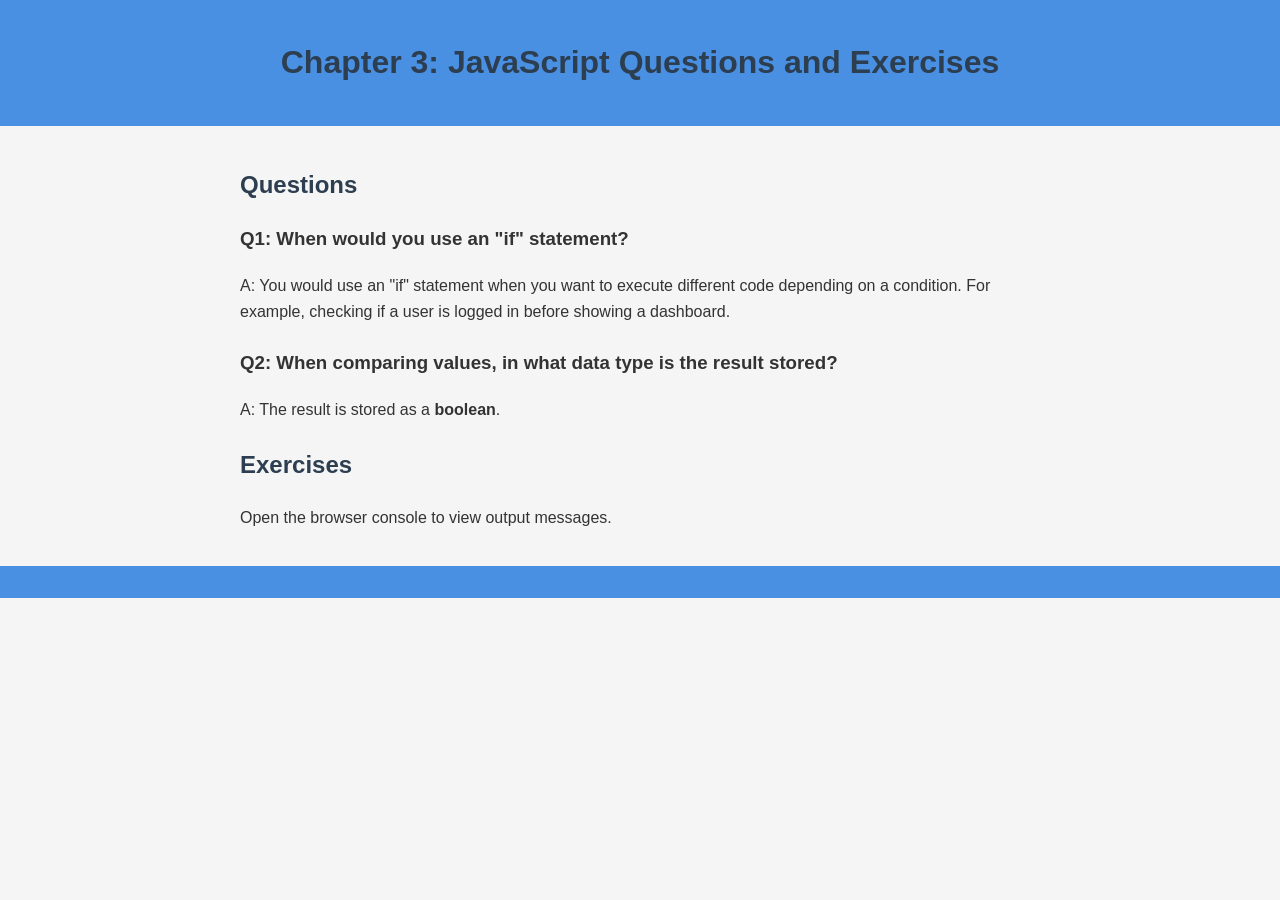
<file: Week3/index.html>
<!-- 
  Author: Rebecca Cathey
  Date: April 20, 2025 
-->

<!DOCTYPE html>
<html lang="en">
<head>
  <meta charset="UTF-8" />
  <meta name="viewport" content="width=device-width, initial-scale=1.0" />
  <meta name="description" content="Chapter 3 - JavaScript Practice and Questions" />
  <title>Chapter 3: JavaScript Exercises</title>
  <link rel="stylesheet" href="css/style.css" />
</head>
<body>

  <header>
    <h1>Chapter 3: JavaScript Questions and Exercises</h1>
  </header>

  <main>
    <section>
      <h2>Questions</h2>
      <article>
        <h3>Q1: When would you use an "if" statement?</h3>
        <p>A: You would use an "if" statement when you want to execute different code depending on a condition. For example, checking if a user is logged in before showing a dashboard.</p>
      </article>

      <article>
        <h3>Q2: When comparing values, in what data type is the result stored?</h3>
        <p>A: The result is stored as a <strong>boolean</strong>.</p>
      </article>
    </section>

    <section>
      <h2>Exercises</h2>
      <p>Open the browser console to view output messages.</p>
    </section>
  </main>

  <footer>
  </footer>

  <script src="javascript/script.js"></script>
</body>
</html>
</file>
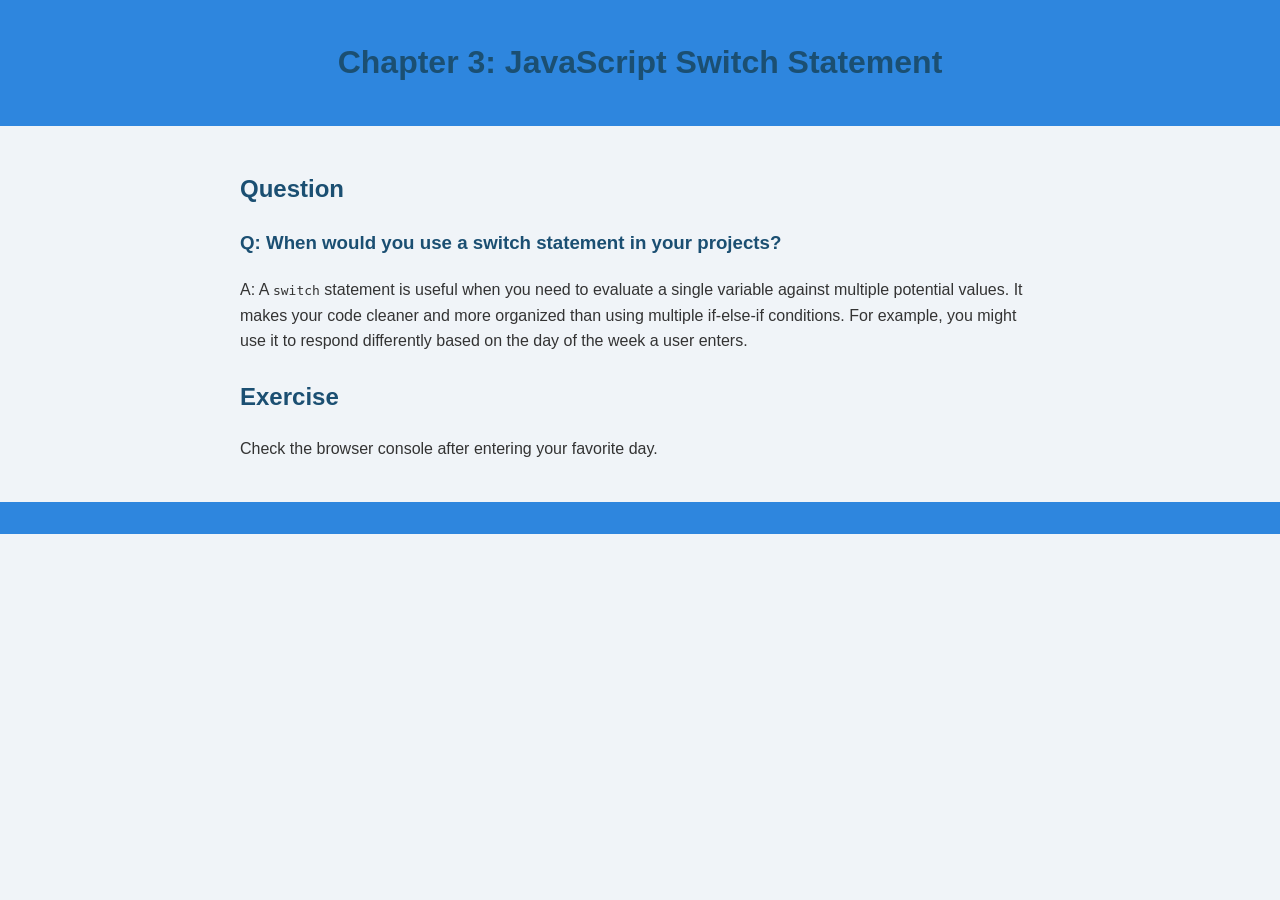
<file: Week4/index.html>
<!-- 
  Author: Rebecca Cathey
  Date: April 23, 2025
-->

<!DOCTYPE html>
<html lang="en">
<head>
  <meta charset="UTF-8" />
  <meta name="viewport" content="width=device-width, initial-scale=1.0" />
  <meta name="description" content="Chapter 3 - JavaScript Switch Statement Exercise" />
  <title>Chapter 3: Switch Statement Exercise</title>
  <link rel="stylesheet" href="css/style.css" />
</head>
<body>

  <header>
    <h1>Chapter 3: JavaScript Switch Statement</h1>
  </header>

  <main>
    <section>
      <h2>Question</h2>
      <article>
        <h3>Q: When would you use a switch statement in your projects?</h3>
        <p>
          A: A <code>switch</code> statement is useful when you need to evaluate a single variable against multiple potential values. 
          It makes your code cleaner and more organized than using multiple if-else-if conditions. For example, you might use it to respond differently based on the day of the week a user enters.
        </p>
      </article>
    </section>

    <section>
      <h2>Exercise</h2>
      <p>Check the browser console after entering your favorite day.</p>
    </section>
  </main>

  <footer>
  </footer>

  <!-- JavaScript inserted directly into HTML -->
  <script>
 
    const favDay = prompt("What is your favorite day of the week? (e.g., Monday, Tuesday)");

    switch (favDay.toLowerCase()) {
      case 'monday':
        console.log("Ah, Monday – fresh start to a productive week!");
        break;
      case 'tuesday':
        console.log("Tuesday – you're getting into the groove!");
        break;
      case 'wednesday':
        console.log("Wednesday – halfway to the weekend!");
        break;
      case 'thursday':
        console.log("Thursday – almost there!");
        break;
      case 'friday':
        console.log("Friday – time to wrap things up!");
        break;
      case 'saturday':
        console.log("Saturday – time to relax and enjoy!");
        break;
      case 'sunday':
        console.log("Sunday – a great day to recharge for the week ahead.");
        break;
      default:
        console.log("That doesn't seem to be a day of the week. Please check your spelling.");
    }
  </script>

</body>
</html>
</file>
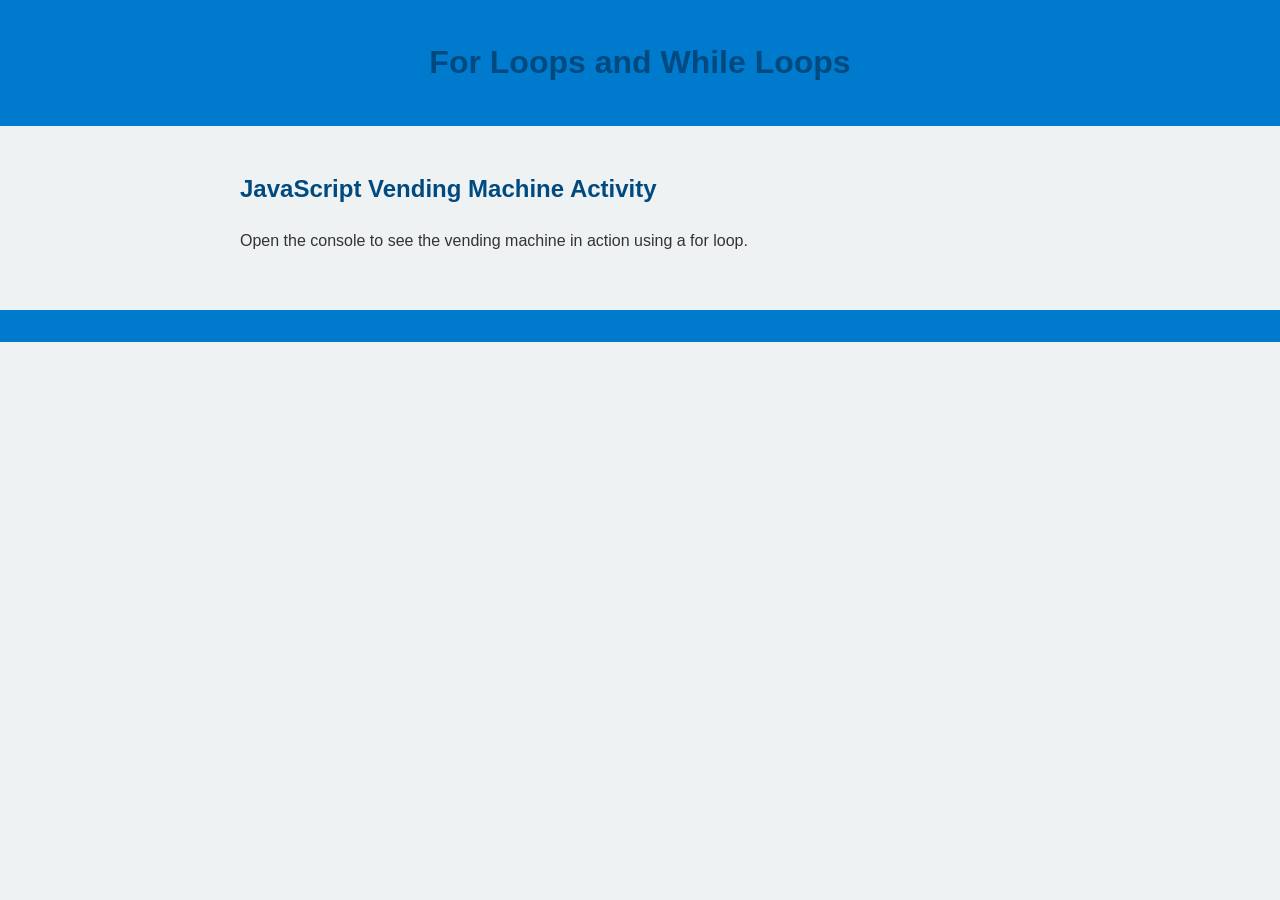
<file: Week5/index.html>
<!-- 
  Author: Rebecca Cathey
  Date: April 23, 2025
-->

<!DOCTYPE html>
<html lang="en">
<head>
  <meta charset="UTF-8" />
  <meta name="viewport" content="width=device-width, initial-scale=1.0" />
  <meta name="description" content="JavaScript for loop and vending machine activity." />
  <title>For Loops and While Loops</title>
  <link rel="stylesheet" href="css/style.css" />
</head>
<body>

  <header>
    <h1>For Loops and While Loops</h1>
  </header>

  <main>
    <section>
      <h2>JavaScript Vending Machine Activity</h2>
      <p>Open the console to see the vending machine in action using a for loop.</p>
    </section>
  </main>

  <footer>
  </footer>

  <script src="javascript/script.js"></script>
</body>
</html>
</file>
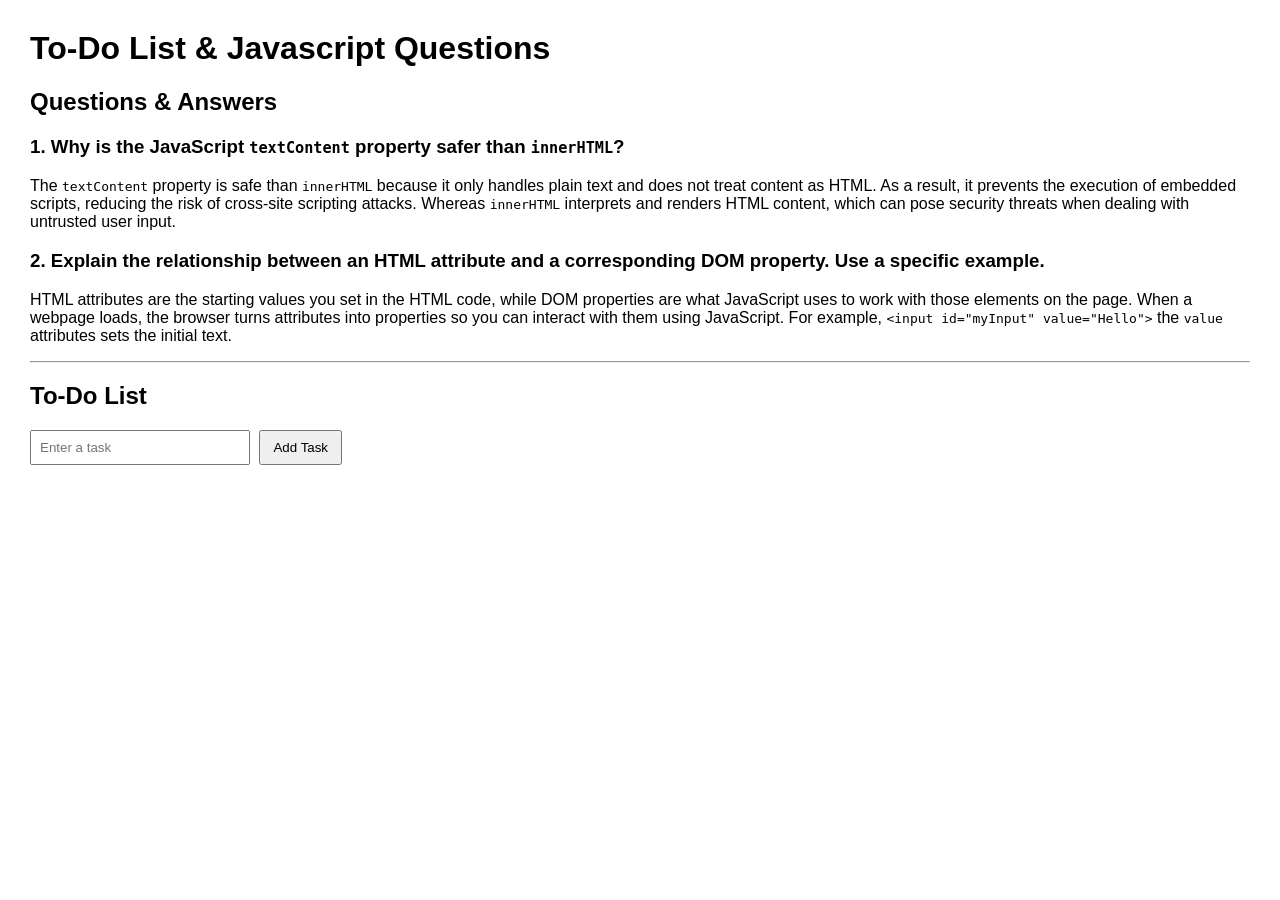
<file: Week7/index.html>
<!-- 
  Author: Rebecca Cathey
  Date: May 4th, 2025
-->

<!DOCTYPE html>
<html lang="en">
<head>
  <meta charset="UTF-8" />
  <meta name="viewport" content="width=device-width, initial-scale=1.0" />
  <meta name="description" content="Week 7 working with a webpage and JavaScript"/>
  <title> Working with a webpage</title>
  <link rel="stylesheet" href="css/style.css"/>
</head>

<body>
<h1>To-Do List & Javascript Questions</h1>
<section>
    <h2>Questions & Answers</h2>
        <h3>1. Why is the JavaScript <code>textContent</code> property safer than <code>innerHTML</code>?</h3>
            <p>
                The <code>textContent</code> property is safe than <code>innerHTML</code> because it only handles plain text and does not treat content as HTML. As a result, it prevents the execution of embedded scripts, reducing the risk of cross-site scripting attacks. Whereas <code>innerHTML</code> interprets and renders HTML content, which can pose security threats when dealing with untrusted user input.
            </p>
        <h3>2. Explain the relationship between an HTML attribute and a corresponding DOM property. Use a specific example.</h3>
            <p>
                HTML attributes are the starting values you set in the HTML code, while DOM properties are what JavaScript uses to work with those elements on the page. When a webpage loads, the browser turns attributes into properties so you can interact with them using JavaScript. For example, <code>&lt;input id="myInput" value="Hello"&gt;</code> the <code>value</code> attributes sets the initial text.
            </p>            
</section>

<hr>

<section>
    <h2>To-Do List</h2>
    <input type="text" id="taskInput" placeholder="Enter a task">
    <button id="addTaskBtn">Add Task</button>
    <ul id="taskList"></ul>
</section>

<!-- 
I edited the repository to add the script directly into the file since out of habit, I made it in a separate file.
-->
<script>
const taskInput = document.getElementById('taskInput');
const addTaskBtn = document.getElementById('addTaskBtn');
const taskList = document.getElementById('taskList');

addTaskBtn.addEventListener('click', function () {
    const taskText = taskInput.value.trim();

    if (taskText === '') {
        alert('Please enter a task.');
        return;
    }

    const li = document.createElement('li');
    li.textContent = taskText;

    const removeBtn = document.createElement('span');
    removeBtn.textContent = 'X';
    removeBtn.classList.add('remove-btn');

    removeBtn.addEventListener('click', function () {
        taskList.removeChild(li);
    });

    li.appendChild(removeBtn);
    taskList.appendChild(li);
    taskInput.value = '';
});
</script>
  
</body>
</html>
</file>
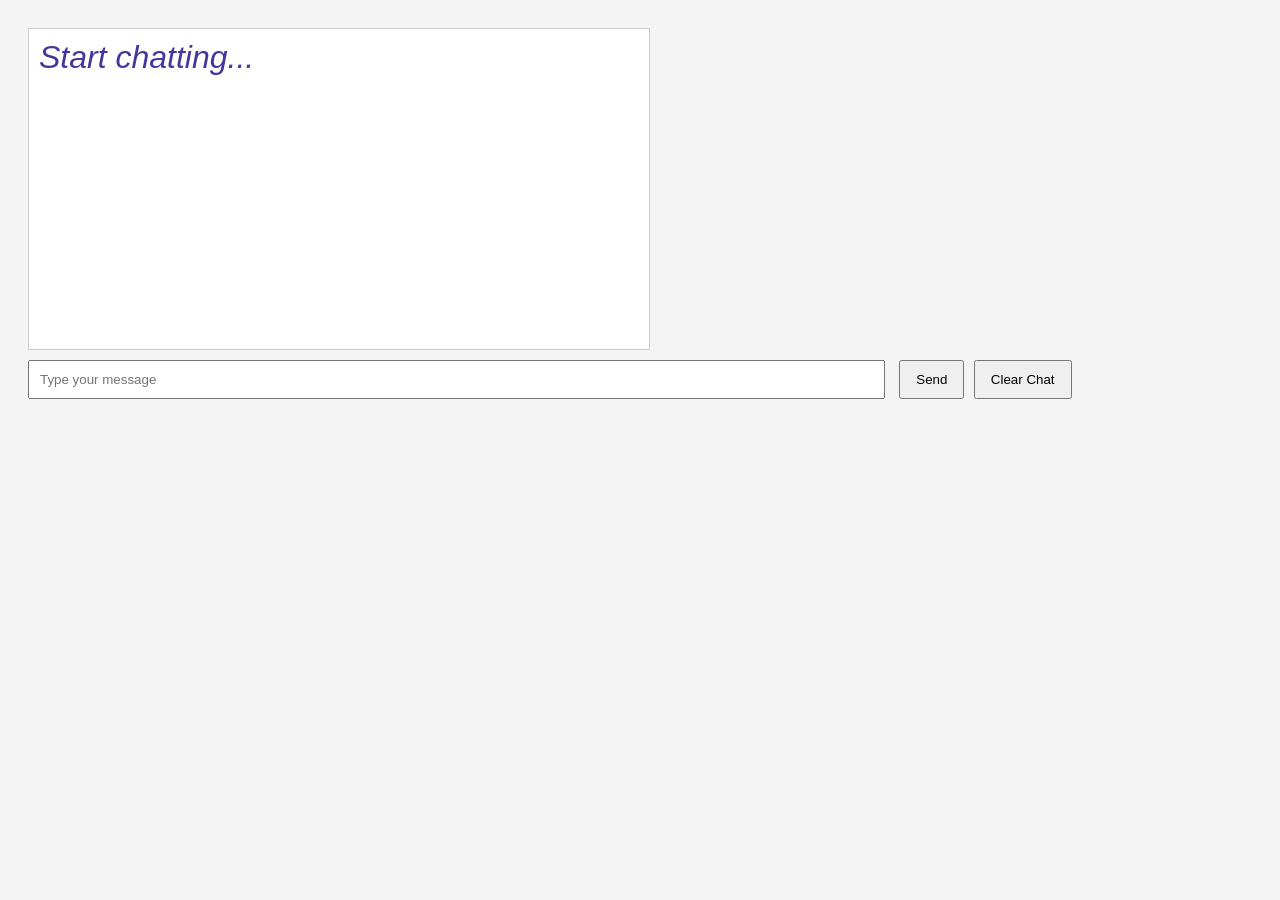
<file: Week7Extra/index.html>
<!-- 
  Author: Rebecca Cathey
  Date: May 4th, 2025
-->

<!DOCTYPE html>
<html lang="en">
<head>
  <meta charset="UTF-8" />
  <meta name="viewport" content="width=device-width, initial-scale=1.0" />
  <meta name="description" content="Week 7 Extra"/>
  <title>Building a Simple Chat App</title>
  <link rel="stylesheet" href="css/style.css"/>
</head>

<body>
    <div id="chat-area"></div>
    <input type="text" id="message-input" placeholder="Type your message">
    <button id="send-button">Send</button>
    <button id="clear-button">Clear Chat</button>

    <script src="javascript/script.js"></script>
</body>

</html>
</file>
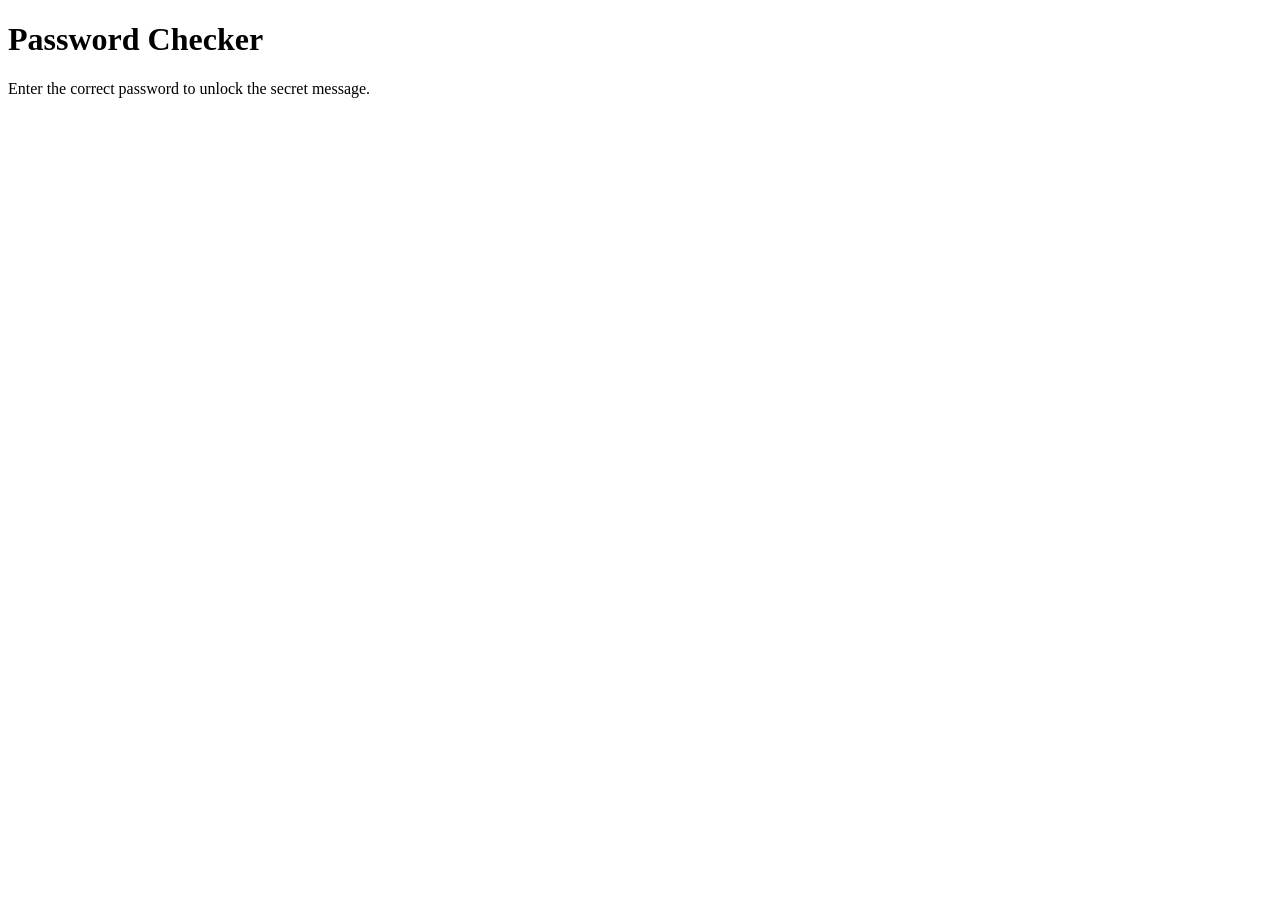
<file: Extra/password.html>
<!-- 
  Author: Rebecca Cathey
  Date: April 24, 2025
-->

<!DOCTYPE html>
<html lang="en">
  <head>
    <meta charset="UTF-8" />
    <meta name="viewport" content="width=device-width, initial-scale=1.0" />
    <title>Password Checker</title>
  </head>
  <body>
    <h1>Password Checker</h1>
    <p>Enter the correct password to unlock the secret message.</p>

    <script>
      let password = prompt("Enter the password to unlock the secret message:");

      if (
        password.length >= 8 &&
        password.match(/[A-Z]/) &&
        password.match(/[a-z]/) &&
        password.match(/\d/)
      ) {
        console.log("Correct! You have unlocked the secret message.");
        alert("Access granted! The secret message is: 'You have found the key!'");
      } else {
        console.log("Incorrect password! Access denied.");
        alert("Access denied! Please make sure your password meets the criteria.");
      }
    </script>
  </body>
</html>
</file>
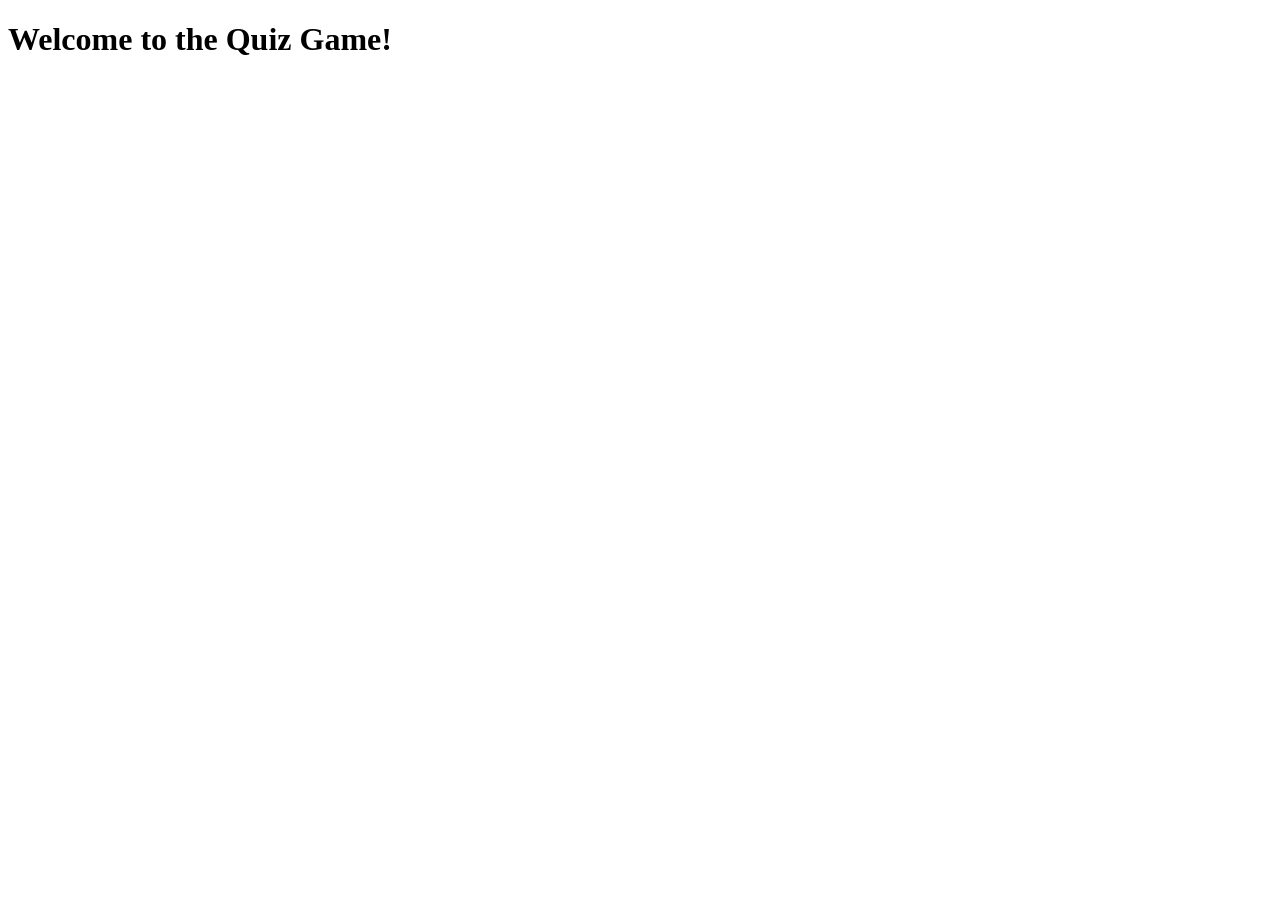
<file: Extra/quiz.html>
<!-- 
  Author: Rebecca Cathey
  Date: April 24, 2025
-->

<!DOCTYPE html>
<html lang="en">
  <head>
    <meta charset="UTF-8" />
    <meta name="viewport" content="width=device-width, initial-scale=1.0" />
    <title>Quiz Game</title>
  </head>
  <body>
    <h1>Welcome to the Quiz Game!</h1>

    <script>
      let answer = prompt("What is the capital of France?");

      answer = answer.toLowerCase();

      if (answer === "paris") {
        console.log("Correct!");
      } else {
        console.log("Incorrect! The capital of France is Paris.");
      }
    </script>
  </body>
</html>
</file>
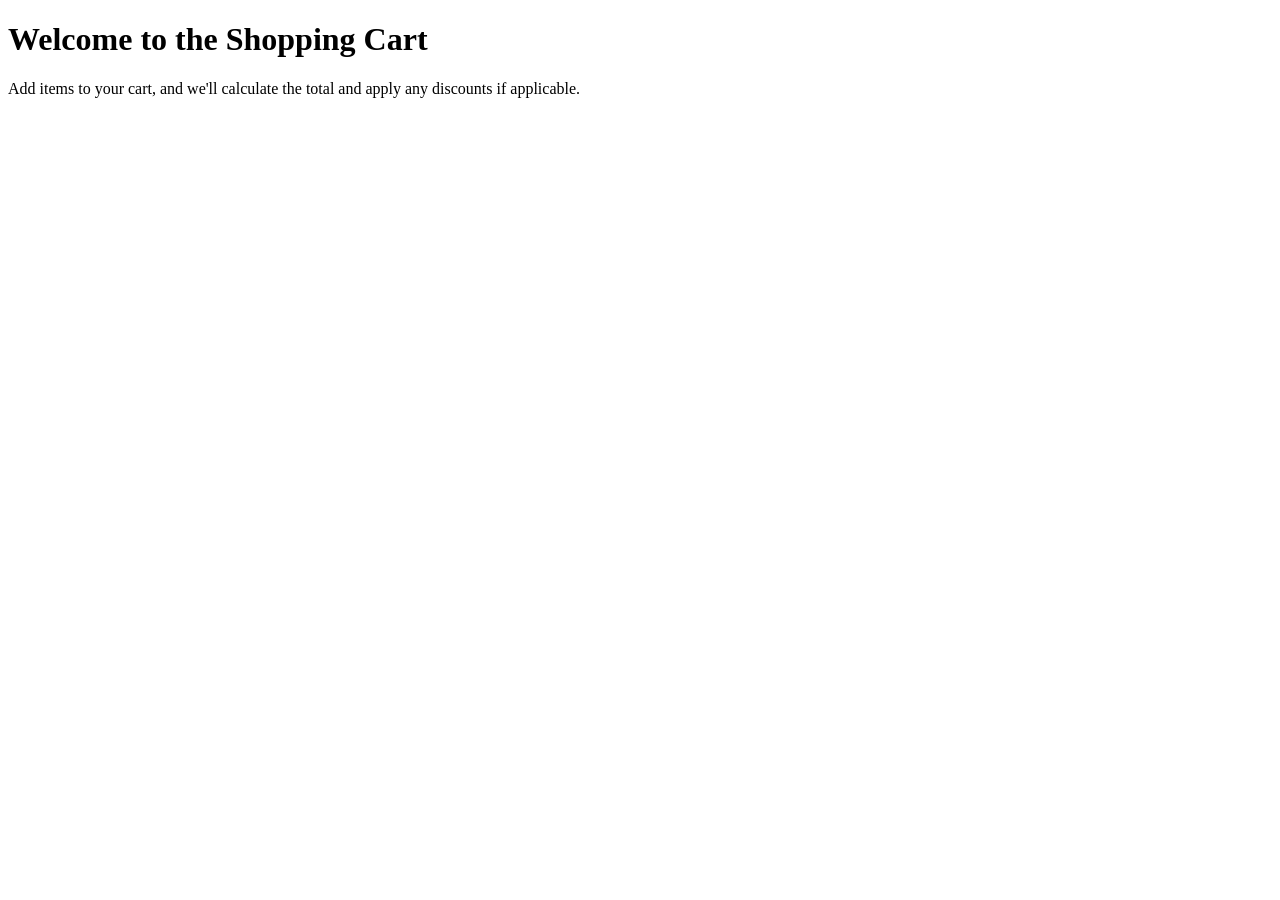
<file: Extra/shopping.html>
<!-- 
  Author: Rebecca Cathey
  Date: April 24, 2025
-->

<!DOCTYPE html>
<html lang="en">
  <head>
    <meta charset="UTF-8" />
    <meta name="viewport" content="width=device-width, initial-scale=1.0" />
    <title>Shopping Cart</title>
  </head>
  <body>
    <h1>Welcome to the Shopping Cart</h1>
    <p>Add items to your cart, and we'll calculate the total and apply any discounts if applicable.</p>

    <script>
      let keepAdding = true;
      let itemName;
      let itemPrice;
      let total = 0;
      let discount = 0;

      do {
        itemName = prompt("Enter item name (or 'done' to finish):");
        if (itemName.toLowerCase() !== "done") {
          itemPrice = parseFloat(prompt(`Enter the price of ${itemName}:`));

          total += itemPrice;
        } else {
          keepAdding = false;
        }
      } while (keepAdding);

      if (total > 100) {
        discount = total * 0.2;
        total -= discount;
        console.log(`You received a discount of $${discount.toFixed(2)}!`);
      } else {
        console.log("No discount applied.");
      }

      console.log(`Your final total is: $${total.toFixed(2)}`);
    </script>
  </body>
</html>
</file>
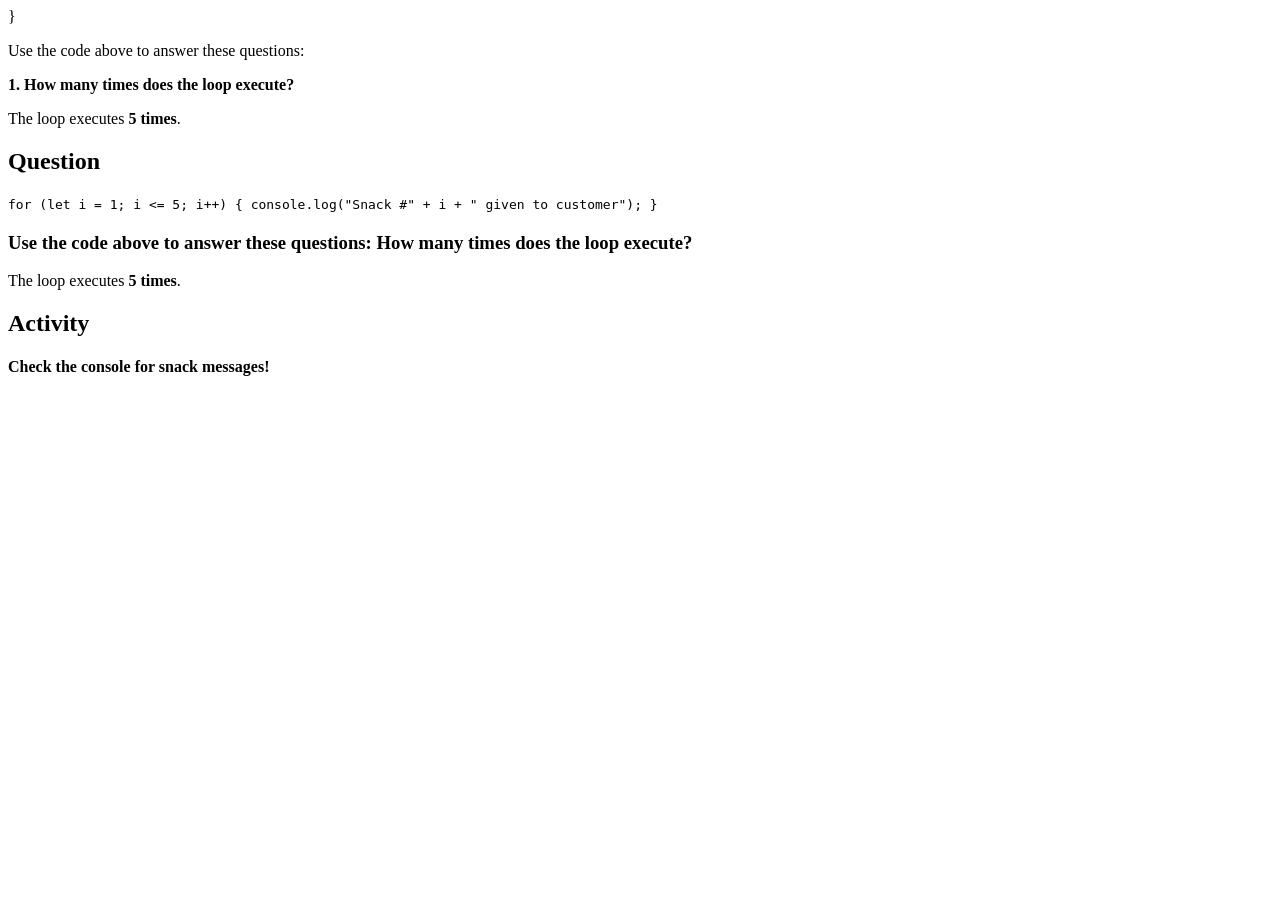
<file: Week5/vending/loops.html>
<!DOCTYPE HTML>
<html lang="en">
<head>
    <meta charset="UTF-8">
    <meta name="author" content="Rebecca Cathey">
    <meta name="date" content="11-7-2025
    <title>Vending Machine Loop</title>
</head>
<body>

  <h1>Using loops with snacks</h1>

  <!-- Question and answer added under the h1 tag -->
  <p>
    <code>
      for (let i = 1; i <= 5; i++) { <br>
      &nbsp;&nbsp;console.log("Snack #" + i + " given to customer"); <br>
      }
    </code>
  </p>

  <p>Use the code above to answer these questions:</p>
  <p><strong>1. How many times does the loop execute?</strong></p>
  <p>The loop executes <strong>5 times</strong>.</p>

  <h2>Question</h2>
  <code>
    for (let i = 1; i <= 5; i++) {
      console.log("Snack #" + i + " given to customer");
    }
  </code>
 
  <h3>Use the code above to answer these questions:
  How many times does the loop execute?</h3>
  <!--Put the answer below here-->
  <p>The loop executes <strong>5 times</strong>.</p>

  <h2>Activity</h2>
  <h4>Check the console for snack messages!</h4>

  <!-- Link to the external script -->
  <script src="vendingMachine.js"></script>
</body>
</html
</file>
<file: Week3/css/style.css>
/* 
  Author: Rebecca Cathey
  Date: April 21, 2025 
*/

body {
    font-family: 'Segoe UI', Tahoma, Geneva, Verdana, sans-serif;
    margin: 0;
    padding: 0;
    line-height: 1.6;
    background-color: #f5f5f5;
    color: #333;
  }
  
  header, footer {
    background-color: #4a90e2;
    color: white;
    text-align: center;
    padding: 1em 0;
  }
  
  main {
    padding: 20px;
    max-width: 800px;
    margin: auto;
  }
  
  h1, h2 {
    color: #2c3e50;
  }
  
  article {
    margin-bottom: 1.5em;
  }
  
  @media (max-width: 600px) {
    body {
      padding: 10px;
    }
  }
</file>
<file: Week4/css/style.css>
/* 
  Author: Rebecca Cathey
  Date: April 23, 2025
*/

body {
    font-family: Arial, sans-serif;
    margin: 0;
    padding: 0;
    background-color: #f0f4f8;
    color: #333;
    line-height: 1.6;
  }
  
  header, footer {
    background-color: #2e86de;
    color: white;
    text-align: center;
    padding: 1rem 0;
  }
  
  main {
    max-width: 800px;
    margin: auto;
    padding: 1.5rem;
  }
  
  h1, h2, h3 {
    color: #1b4f72;
  }
  
  article {
    margin-bottom: 1.5rem;
  }
  
  @media (max-width: 600px) {
    body {
      padding: 0.5rem;
    }
  
    main {
      padding: 1rem;
    }
  }
</file>
<file: Week5/css/style.css>
/* 
  Author: Rebecca Cathey
  Date: April 23, 2025
*/

body {
    font-family: Arial, sans-serif;
    margin: 0;
    padding: 0;
    background-color: #eef2f3;
    color: #333;
    line-height: 1.6;
  }
  
  header, footer {
    background-color: #007acc;
    color: white;
    text-align: center;
    padding: 1rem;
  }
  
  main {
    max-width: 800px;
    margin: auto;
    padding: 1.5rem;
  }
  
  h1, h2 {
    color: #004a80;
  }
  
  section {
    margin-bottom: 2rem;
  }
  
  @media (max-width: 600px) {
    main {
      padding: 1rem;
    }
  }
</file>
<file: Week7/css/style.css>
/* 
  Author: Rebecca Cathey
  Date: May 4th, 2025
*/

body {
    font-family: Arial, Helvetica, sans-serif;
    margin: 30px;
}

input[type="text"] {
    padding: 8px;
    width: 200px;
}

button {
    padding: 8px 12px;
    margin-left: 5px;
}

ul {
    margin-top: 20px;
    padding-left: 20px;
}

li {
    margin-bottom: 10px;
}

.remove-btn {
    margin-left: 10px;
    color: red;
    cursor: pointer;
}
</file>
<file: Week7Extra/css/style.css>
/* 
  Author: Rebecca Cathey
  Date: May 4th, 2025
*/

body {
    font-family: Arial, Helvetica, sans-serif;
    padding: 20px;
    background-color: #f4f4f4;
}

#chat-area {
    width: 100%;
    max-width: 600px;
    height: 300px;
    border: 1px solid #ccc;
    padding: 10px;
    margin-bottom: 10px;
    background-color: #fff;
    overflow-y: scroll;
    position: relative;
}

#chat-area::before {
    content: "Start chatting...";
    color: #45369d;
    font-style: italic;
    display: block;
    font-size: 2em;
}

#chat-area:not(:empty)::before {
    display: none;
}

#message-input {
    width: 70%;
    padding: 10px;
    margin-right: 10px;
    box-sizing: border-box;
}

#send-button, #clear-button {
    display: inline-block;
    padding: 10px 15px;
    margin-right: 5px;
    cursor: pointer;
}

.message {
    margin-bottom: 10px;
    background-color: #e4e4e4;
    padding: 8px;
    border-radius: 4px;
    position: relative;
}

.message p {
    margin: 0;
}

.message .remove {
    float: right;
    cursor: pointer;
    color: red;
    font-weight: bold;
}
</file>
